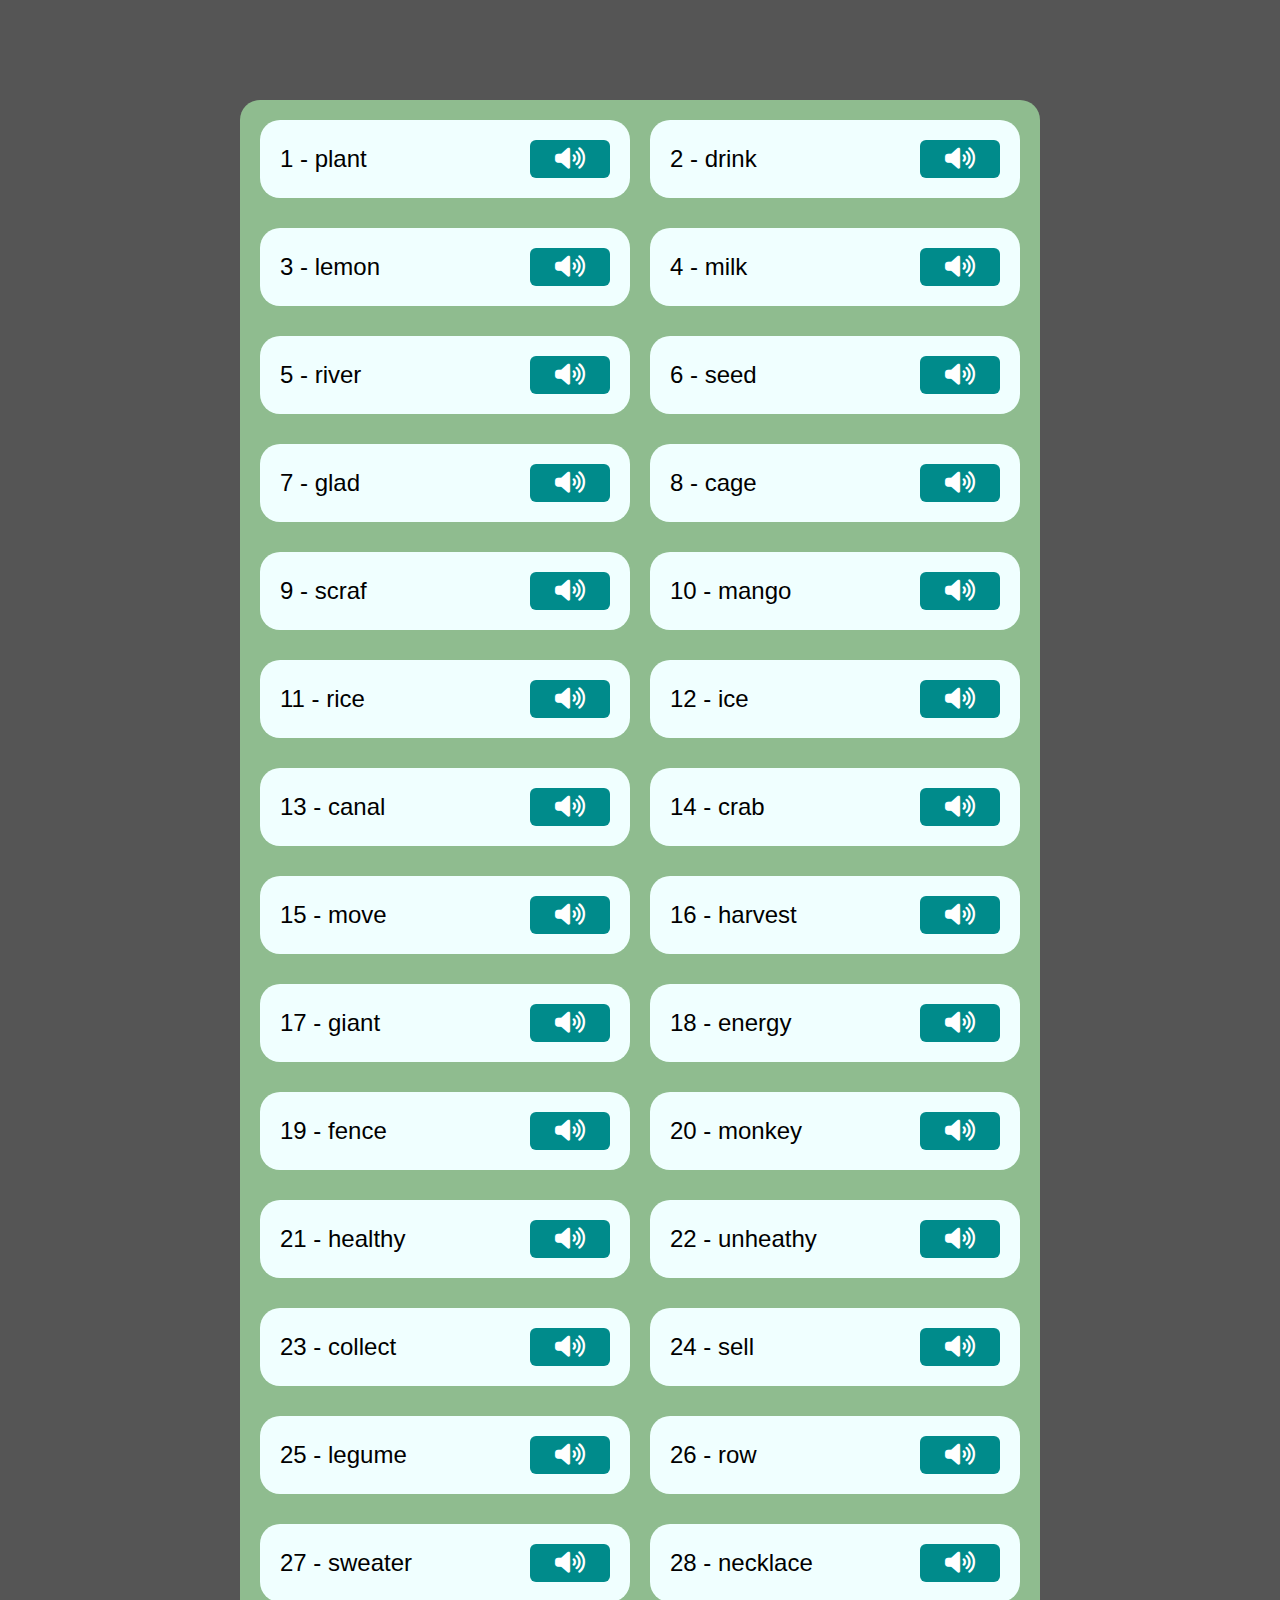
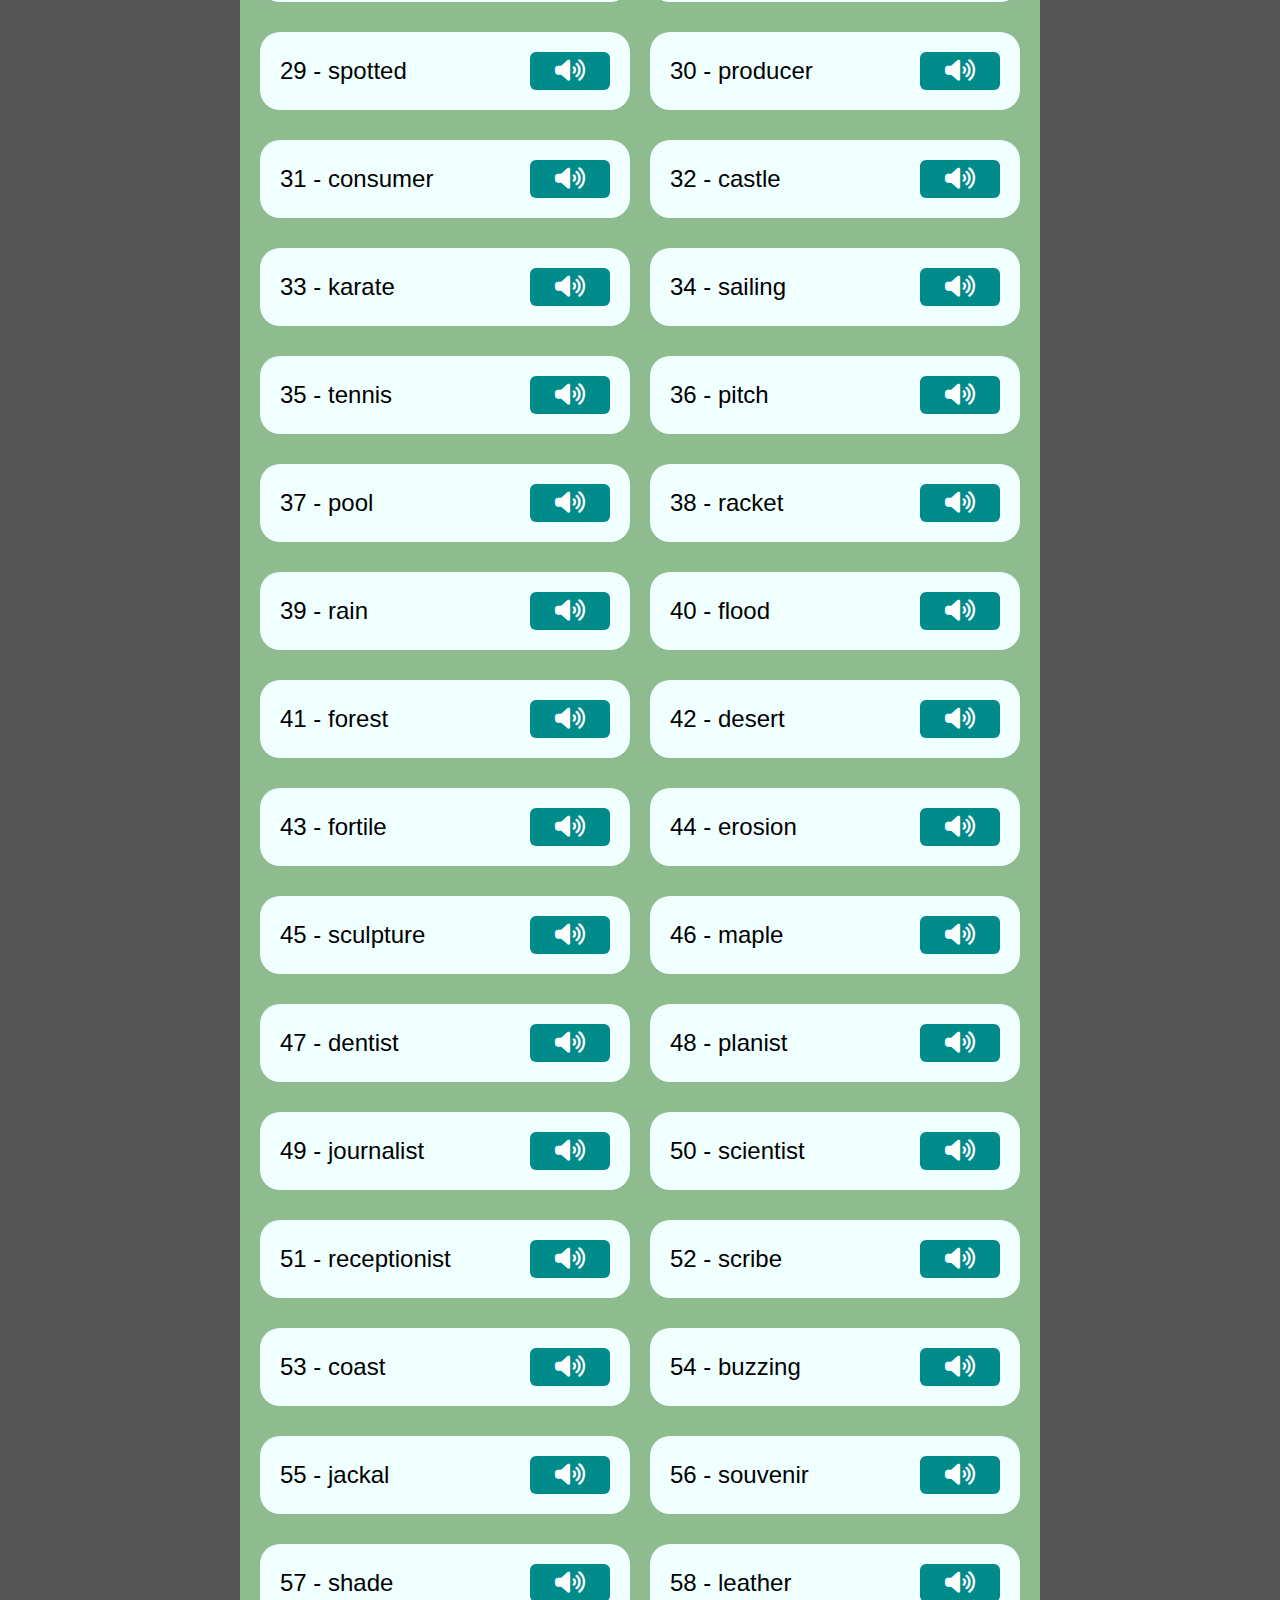
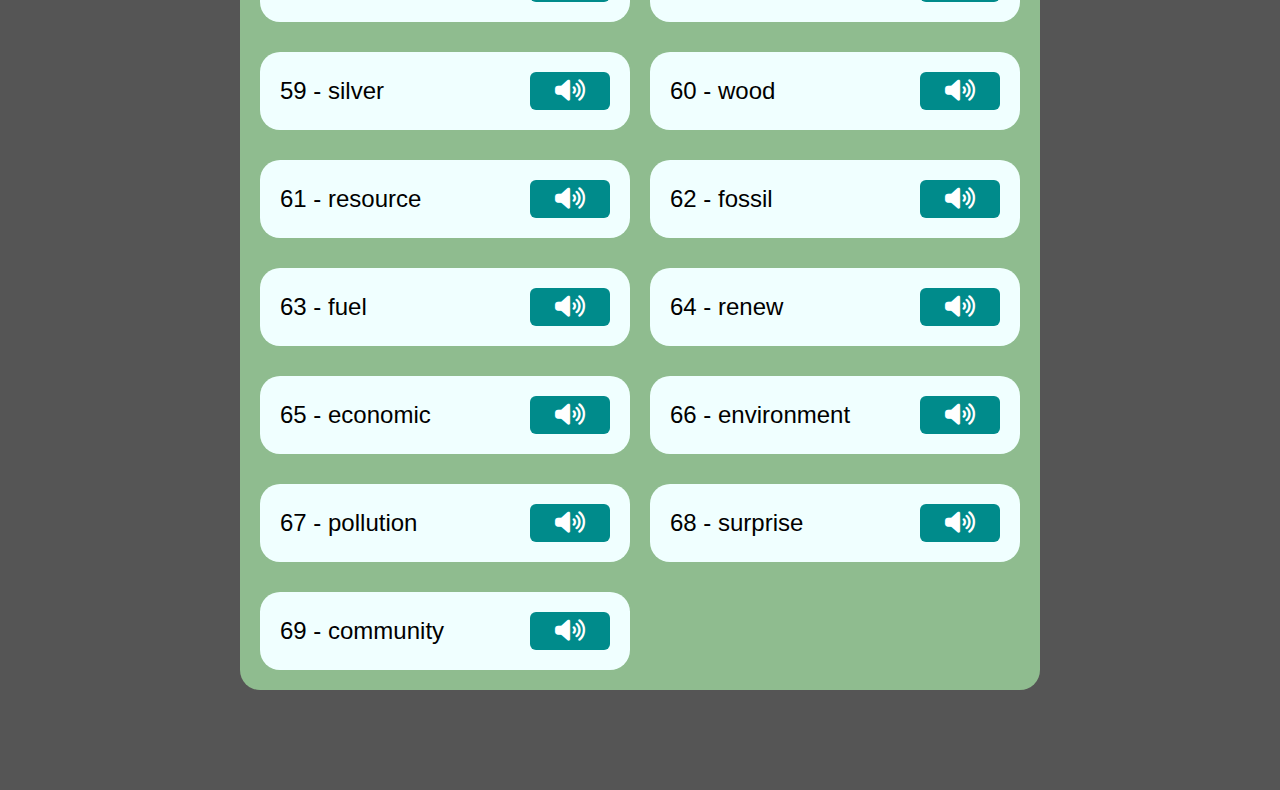
<file: index.html>
<!DOCTYPE html>
<html lang="en">
  <head>
    <meta charset="UTF-8">
    <meta name="viewport" content="width=device-width, initial-scale=1.0">
    <link rel="stylesheet" href="css/all.min.css">
    <link rel="stylesheet" href="css/main.css">
    <title>EST</title>
  </head>
  <body>
    <div class="container"></div>
  </body>
  <script src="main.js"></script>
</html>
</file>
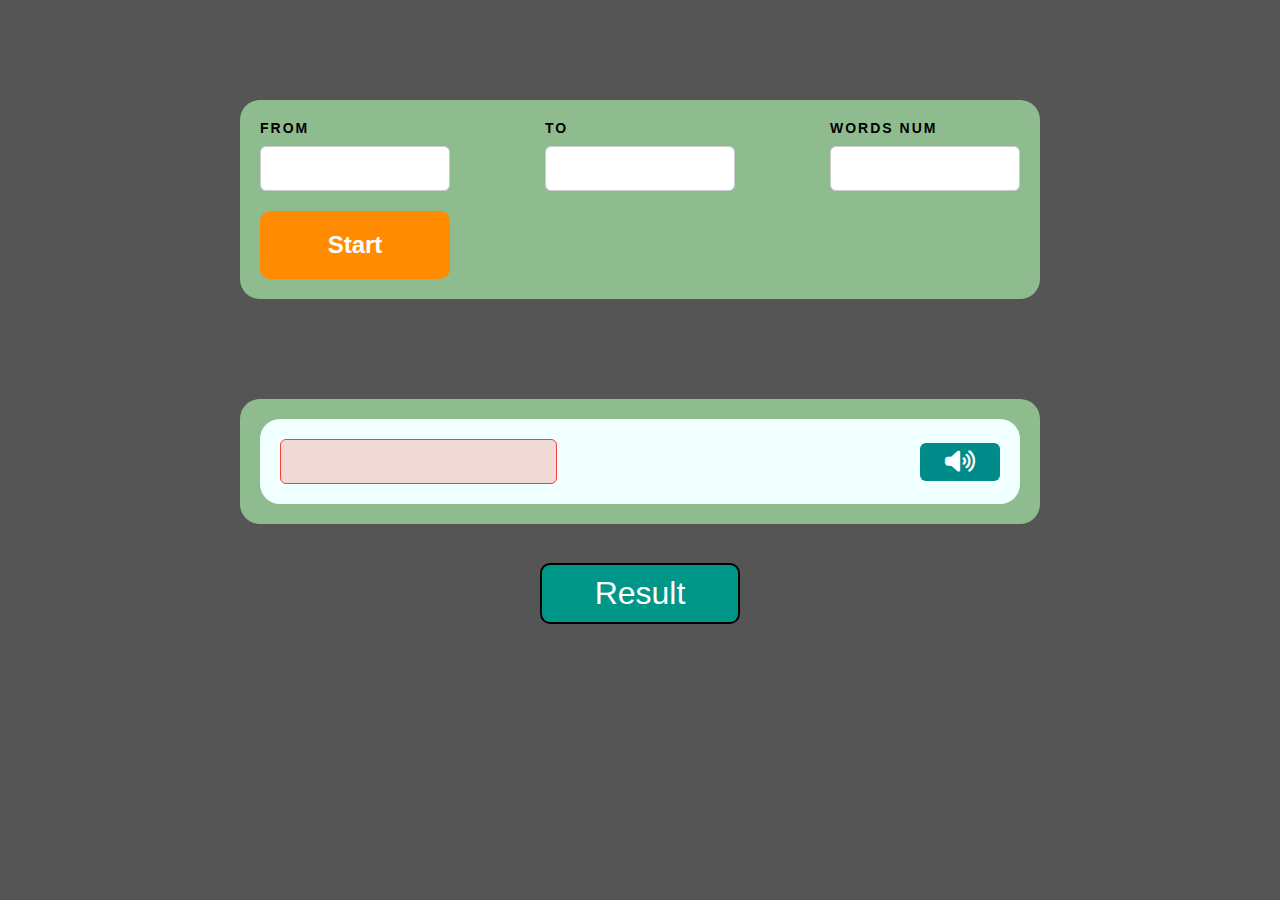
<file: test.html>
<!DOCTYPE html>
<html lang="en">
  <head>
    <meta charset="UTF-8">
    <meta name="viewport" content="width=device-width, initial-scale=1.0">
    <link rel="stylesheet" href="css/all.min.css">
    <link rel="stylesheet" href="css/main.css">
    <title>Document</title>
  </head>
  <body>
    <div class="option">
      <div class="from">
        <label for="from">from</label>
        <input type="text" name="from" id="from">
      </div>
      <div class="to">
        <label for="to">to</label>
        <input type="text" name="to" id="to">
      </div>
      <div class="now">
        <label for="now">Words Num</label>
        <input type="text" name="now" id="now">
      </div>
      <div class="btn-start">Start</div>
    </div>
    <div class="container">
      <div class="word-box" >
        <div class="input false" data-word="act">
          <input type="text">
        </div>
        <div class="icon" data-word="act">
          <i class="fa-solid fa-volume-high"></i>
        </div>
      </div>
      <span class="btn-end">Result</span>
    </div>
    <script src="test.js"></script>
  </body>

</html>
</file>
<file: css/main.css>
* {
  box-sizing: border-box;
  margin: 0;
  padding: 0;
}
body {
  background-color: #555;
}
.container {
  width: 800px;
  margin: 0 auto 200px;
  background-color: darkseagreen;
  position: relative;
  top: 100px;
  padding: 20px;
  border-radius: 20px;
  display: grid;
  grid-template-columns:repeat(auto-fit,minmax(250px,1fr));
  gap: 30px 20px;
  font-size: 24px;
  font-family: 'Segoe UI', Tahoma, Geneva, Verdana, sans-serif;
}
.container .word-box {
  background-color: azure;
  padding: 20px;
  display: flex;
  justify-content: space-between;
  align-items: center;
  border-radius: 20px;
  gap: 20px;
  position: relative;
}
.container .word-box input {
  padding: 10px 5px ;
  border-radius: 6px;
  border: 1px solid black;
  font-size: 20px;
  width: 100%;

}
.container .word-box .input {
  position: relative;
}
.container .word-box .input.true input {
  border-color: #4caf50;
  background-color:rgba(76, 174, 79,.2)
}
.container .word-box .input.false input {
  border-color: #f44336;
  background-color: rgba(244, 64, 52,.2);
}
.container .word-box .input.false::before {
  content: attr(data-word);
  position: absolute;
  display: block;
  left: 50%;
  top: 50%;
  z-index: 100;
  width: 0;
  transform: translate(-50%,-50%);
  background-color:#4caf50;
  text-align: center;
  padding: 10px 5px;
  border-radius: 5px;
  color: white;
  height: 0;
  padding: 0;
  opacity: 0;
  transition: .5s;
}
.container .word-box .input.false:hover::before{
  height: inherit;
  padding: 10px 5px;
  opacity:1;
  width:100%;
}
.container .word-box input:focus {
  outline: none;
}
.container .word-box .icon {
  color: white;
  padding: 5px;
  width: 80px;
  background-color: darkcyan;
  text-align: center;
  border-radius: 6px;
  cursor: pointer;
}
.option {
  width: 800px;
  margin: 0 auto 200px;
  background-color: darkseagreen;
  padding: 20px;
  border-radius: 20px;
  position: relative;
  top: 100px;
  font-size: 24px;
  font-family: 'Segoe UI', Tahoma, Geneva, Verdana, sans-serif;
  display: flex;
  justify-content: space-between;
  align-items: center;
  gap: 20px;
  flex-wrap: wrap;
  
}
.option + .container{
  top: 0;
}
.option > div {
  width: 25%;
}
.option > div label {
  font-size: 14px;
  font-weight: 700;
  text-transform: uppercase;
  color: #000;
  letter-spacing: 2px;
  margin-bottom: 10px;
  display: block;
}
.option > div input {
  padding: 10px ;
  border: 1px solid #ccc;
  border-radius: 6px;
  width: 100%;
  font-size: 20px;
}
.option > div input:focus {
  outline: none;
  border-color: #000;
}
.option .btn-start {
  background-color: darkorange;
  color: white;
  padding: 20px;
  display: flex;
  font-size: 24px;
  justify-content: center;
  border-radius: 10px;
  align-self: flex-end;
  cursor: pointer;
  font-weight: bold;
}
.btn-end {
  display: block;
  position: absolute;
  width: 200px;
  padding: 10px;
  color: white;
  background-color: #009688;
  border: 2px solid black;
  text-align: center;
  font-size: 32px;
  border-radius: 10px;
  bottom: -100px;
  left: 50%;
  margin-top: 100px;
  transform: translateX(-50%);
  cursor: pointer;
}
@media (max-width : 500px) {
  .container {
    width: calc(100% - 30px);
    margin-left: 15px;
    margin-right: 15px;
    font-size: 20px;
  }
  .option {
    width: calc(100% - 30px);
    margin-left: 15px;
    margin-right: 15px;
    font-size: 20px;
  }
  .option > div{
    width: 45%;
  }

}
</file>
